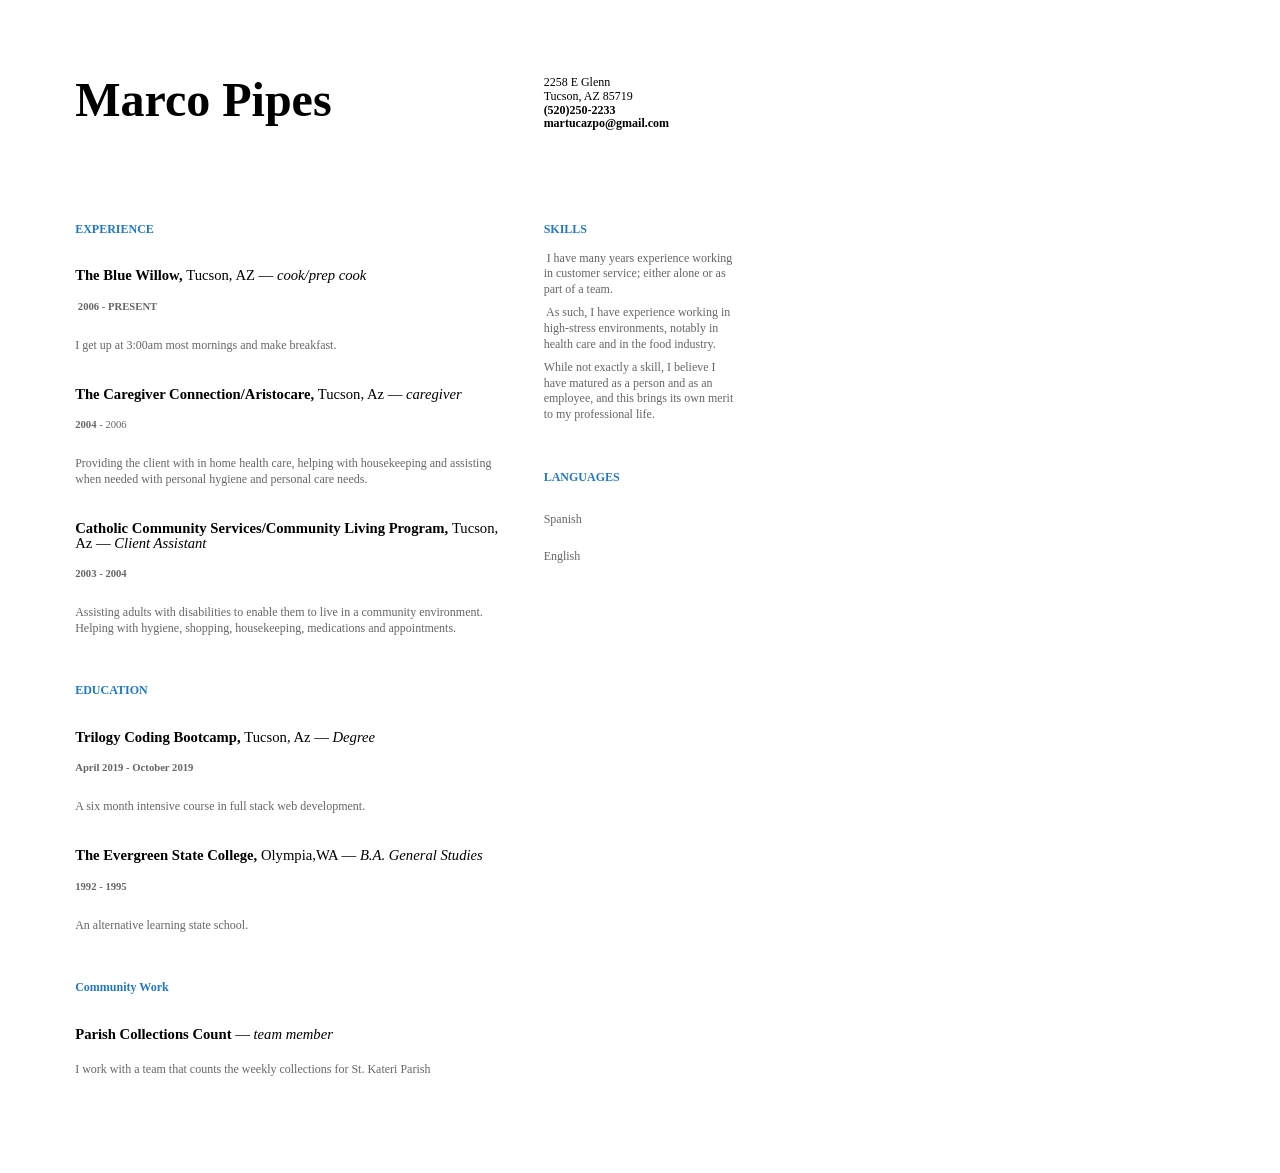
<file: Resume/Resume.html>
<html><head><meta content="text/html; charset=UTF-8" http-equiv="content-type"><style type="text/css">@import url('https://themes.googleusercontent.com/fonts/css?kit=RFda8w1V0eDZheqfcyQ4EGb3DKsRMD34dqg1gT8Z-p6isjtAVhoKeKPV_uAAgBOSk3k702ZOKiLJc3WVjuplzPesZW2xOQ-xsNqO47m55DA');.lst-kix_d52h1clnbs3c-5>li:before{content:"\0025a0  "}.lst-kix_d52h1clnbs3c-3>li:before{content:"\0025cf  "}.lst-kix_d52h1clnbs3c-2>li:before{content:"\0025a0  "}.lst-kix_d52h1clnbs3c-6>li:before{content:"\0025cf  "}.lst-kix_d52h1clnbs3c-1>li:before{content:"\0025cb  "}.lst-kix_d52h1clnbs3c-7>li:before{content:"\0025cb  "}.lst-kix_d52h1clnbs3c-0>li:before{content:"\00200b  "}.lst-kix_d52h1clnbs3c-8>li:before{content:"\0025a0  "}.lst-kix_3expns8knkd9-0>li:before{content:"\00200b  "}.lst-kix_3expns8knkd9-1>li:before{content:"\0025cb  "}ul.lst-kix_d52h1clnbs3c-5{list-style-type:none}ul.lst-kix_d52h1clnbs3c-6{list-style-type:none}.lst-kix_3expns8knkd9-3>li:before{content:"\0025cf  "}ul.lst-kix_d52h1clnbs3c-7{list-style-type:none}ul.lst-kix_d52h1clnbs3c-8{list-style-type:none}.lst-kix_3expns8knkd9-2>li:before{content:"\0025a0  "}.lst-kix_d52h1clnbs3c-4>li:before{content:"\0025cb  "}.lst-kix_3expns8knkd9-8>li:before{content:"\0025a0  "}.lst-kix_3expns8knkd9-7>li:before{content:"\0025cb  "}ul.lst-kix_d52h1clnbs3c-0{list-style-type:none}ul.lst-kix_d52h1clnbs3c-1{list-style-type:none}ul.lst-kix_d52h1clnbs3c-2{list-style-type:none}ul.lst-kix_d52h1clnbs3c-3{list-style-type:none}ul.lst-kix_d52h1clnbs3c-4{list-style-type:none}.lst-kix_3expns8knkd9-4>li:before{content:"\0025cb  "}.lst-kix_3expns8knkd9-5>li:before{content:"\0025a0  "}.lst-kix_3expns8knkd9-6>li:before{content:"\0025cf  "}ul.lst-kix_3expns8knkd9-2{list-style-type:none}ul.lst-kix_3expns8knkd9-1{list-style-type:none}ul.lst-kix_3expns8knkd9-4{list-style-type:none}ul.lst-kix_3expns8knkd9-3{list-style-type:none}ul.lst-kix_3expns8knkd9-0{list-style-type:none}ul.lst-kix_3expns8knkd9-6{list-style-type:none}ul.lst-kix_3expns8knkd9-5{list-style-type:none}ul.lst-kix_3expns8knkd9-8{list-style-type:none}ul.lst-kix_3expns8knkd9-7{list-style-type:none}ol{margin:0;padding:0}table td,table th{padding:0}.c26{border-right-style:solid;padding:7.2pt 7.2pt 7.2pt 7.2pt;border-bottom-color:#ffffff;border-top-width:0pt;border-right-width:0pt;border-left-color:#ffffff;vertical-align:top;border-right-color:#ffffff;border-left-width:0pt;border-top-style:solid;border-left-style:solid;border-bottom-width:0pt;width:165pt;border-top-color:#ffffff;border-bottom-style:solid}.c16{border-right-style:solid;padding:7.2pt 7.2pt 7.2pt 7.2pt;border-bottom-color:#ffffff;border-top-width:0pt;border-right-width:0pt;border-left-color:#ffffff;vertical-align:top;border-right-color:#ffffff;border-left-width:0pt;border-top-style:solid;border-left-style:solid;border-bottom-width:0pt;width:358.5pt;border-top-color:#ffffff;border-bottom-style:solid}.c10{margin-left:0pt;padding-top:16pt;list-style-position:inside;text-indent:45pt;padding-bottom:0pt;line-height:1.3;text-align:left;margin-right:15pt}.c7{color:#2079c7;font-weight:700;text-decoration:none;vertical-align:baseline;font-size:9pt;font-family:"Open Sans";font-style:normal}.c3{color:#b7b7b7;font-weight:700;text-decoration:none;vertical-align:baseline;font-size:9pt;font-family:"Open Sans";font-style:normal}.c0{color:#666666;font-weight:400;text-decoration:none;vertical-align:baseline;font-size:8pt;font-family:"Open Sans";font-style:normal}.c23{color:#2079c7;text-decoration:none;vertical-align:baseline;font-size:10pt;font-family:"Open Sans";font-style:normal}.c22{padding-top:6pt;padding-bottom:0pt;line-height:1.0;text-align:left;margin-right:15pt;height:9pt}.c4{padding-top:16pt;padding-bottom:0pt;line-height:1.0;page-break-after:avoid;text-align:left;margin-right:15pt}.c11{color:#666666;text-decoration:none;vertical-align:baseline;font-size:9pt;font-family:"Merriweather";font-style:normal}.c20{color:#666666;text-decoration:none;vertical-align:baseline;font-size:6pt;font-family:"Merriweather";font-style:normal}.c8{color:#000000;text-decoration:none;vertical-align:baseline;font-size:9pt;font-family:"Open Sans";font-style:normal}.c2{color:#000000;text-decoration:none;vertical-align:baseline;font-size:12pt;font-family:"Merriweather";font-style:italic}.c6{padding-top:5pt;padding-bottom:5pt;line-height:1.0;page-break-after:avoid;text-align:left;margin-right:15pt}.c15{color:#000000;text-decoration:none;vertical-align:baseline;font-size:11pt;font-family:"Merriweather"}.c9{padding-top:0pt;padding-bottom:0pt;line-height:1.15;text-align:left;margin-right:15pt}.c17{padding-top:30pt;padding-bottom:0pt;line-height:1.0;text-align:left;margin-right:15pt}.c25{padding-top:0pt;padding-bottom:6pt;line-height:1.0;text-align:left;margin-right:15pt}.c5{padding-top:6pt;padding-bottom:0pt;line-height:1.3;text-align:left;margin-right:15pt}.c21{padding-top:16pt;padding-bottom:0pt;line-height:1.3;text-align:left;margin-right:15pt}.c18{border-spacing:0;border-collapse:collapse;margin-right:auto}.c31{text-decoration:none;vertical-align:baseline;font-size:36pt;font-family:"Merriweather"}.c28{background-color:#ffffff;max-width:525.6pt;padding:28.8pt 43.2pt 43.2pt 43.2pt}.c29{margin-left:0pt;list-style-position:inside;text-indent:45pt}.c12{padding:0;margin:0}.c19{height:588pt}.c1{font-weight:400}.c30{height:80pt}.c13{font-weight:700}.c24{color:#000000}.c14{font-style:italic}.c32{height:9pt}.c27{font-style:normal}.title{padding-top:0pt;color:#000000;font-weight:700;font-size:36pt;padding-bottom:6pt;font-family:"Merriweather";line-height:1.0;text-align:left}.subtitle{padding-top:0pt;color:#000000;font-size:9pt;padding-bottom:0pt;font-family:"Open Sans";line-height:1.15;text-align:left}li{color:#666666;font-size:9pt;font-family:"Merriweather"}p{margin:0;color:#666666;font-size:9pt;font-family:"Merriweather"}h1{padding-top:30pt;color:#2079c7;font-weight:700;font-size:9pt;padding-bottom:0pt;font-family:"Open Sans";line-height:1.0;text-align:left}h2{padding-top:16pt;color:#000000;font-weight:700;font-size:11pt;padding-bottom:0pt;font-family:"Merriweather";line-height:1.0;page-break-after:avoid;text-align:left}h3{padding-top:5pt;color:#666666;font-size:8pt;padding-bottom:5pt;font-family:"Open Sans";line-height:1.0;page-break-after:avoid;text-align:left}h4{padding-top:8pt;-webkit-text-decoration-skip:none;color:#666666;text-decoration:underline;text-decoration-skip-ink:none;font-size:11pt;padding-bottom:0pt;font-family:"Trebuchet MS";line-height:1.3;page-break-after:avoid;text-align:left}h5{padding-top:8pt;color:#666666;font-size:11pt;padding-bottom:0pt;font-family:"Trebuchet MS";line-height:1.3;page-break-after:avoid;text-align:left}h6{padding-top:8pt;color:#666666;font-size:11pt;padding-bottom:0pt;font-family:"Trebuchet MS";line-height:1.3;page-break-after:avoid;font-style:italic;text-align:left}</style></head><body class="c28"><p class="c22"><span class="c1 c20"></span></p><a id="t.3174920c706d2e92f4bca849dc4420bb0ebf1962"></a><a id="t.0"></a><table class="c18"><tbody><tr class="c30"><td class="c16" colspan="1" rowspan="1"><p class="c25 title" id="h.x8fm1uorkbaw"><span class="c13 c24 c27 c31">Marco Pipes</span></p></td><td class="c26" colspan="1" rowspan="1"><p class="c9"><span class="c1 c8">2258 E Glenn</span></p><p class="c9"><span class="c8 c1">Tucson, AZ 85719</span></p><p class="c9"><span class="c8 c13">(520)250-2233</span></p><p class="c9"><span class="c8 c13">martucazpo@gmail.com</span></p></td></tr><tr class="c19"><td class="c16" colspan="1" rowspan="1"><h1 class="c17" id="h.y7d3xdxnr44m"><span class="c7">EXPERIENCE</span></h1><h2 class="c4" id="h.rfgvkg2ifhfd"><span>The Blue Willow</span><span class="c24">, </span><span class="c1">Tucson, AZ &mdash; </span><span class="c1 c14">cook/prep cook</span></h2><h3 class="c6" id="h.n64fgzu3lwuy"><span>&nbsp;2006 - PRESENT</span></h3><p class="c5"><span>I get up at 3:00am most mornings and make breakfast.</span></p><h2 class="c4" id="h.wj0puh61kxsr"><span>The Caregiver Connection/Aristocare</span><span class="c24">, </span><span class="c1">Tucson, Az &mdash; </span><span class="c15 c1 c14">caregiver</span></h2><h3 class="c6" id="h.8hk593fs3sag"><span>2004</span><span class="c0">&nbsp;- 2006 </span></h3><p class="c5"><span class="c11 c1">Providing the client with in home health care, helping with housekeeping and assisting when needed with personal hygiene and personal care needs.</span></p><h2 class="c4" id="h.1hxcpsc1hco2"><span>Catholic Community Services/Community Living Program, </span><span class="c1">Tucson, Az</span><span>&nbsp;</span><span class="c1">&mdash; </span><span class="c1 c14 c15">Client Assistant</span></h2><h3 class="c6" id="h.ybypdmed418m"><span>2003 - 2004</span></h3><p class="c5"><span class="c11 c1">Assisting adults with disabilities to enable them to live in a community environment. Helping with hygiene, shopping, housekeeping, medications and appointments.</span></p><h1 class="c17" id="h.yk8luflkpwij"><span>EDUCATION</span></h1><h2 class="c4" id="h.6wymnhinx9q5"><span>Trilogy Coding Bootcamp</span><span>, </span><span class="c1">Tucson, Az &mdash; </span><span class="c15 c1 c14">Degree</span></h2><h3 class="c6" id="h.7vtcyzeczjot"><span>April 2019 - October 2019</span></h3><p class="c5"><span class="c1 c11">A six month intensive course in full stack web development.</span></p><h2 class="c4" id="h.czfiadnsgnzp"><span>The Evergreen State College</span><span>, </span><span class="c1">Olympia,WA &mdash; </span><span class="c15 c1 c14">B.A. General Studies</span></h2><h3 class="c6" id="h.miiyt1y6sl7g"><span>1992 - 1995</span></h3><p class="c5"><span>An alternative learning state school.</span></p><h1 class="c17" id="h.jhv78pp9wtzd"><span>Community Work</span></h1><h2 class="c4" id="h.vm051rmyhoww"><span>Parish Collections Count</span><span>&nbsp;</span><span class="c1">&mdash; </span><span class="c1 c14">team member</span></h2><p class="c5"><span class="c11 c1">I work with a team that counts the weekly collections for St. Kateri Parish</span></p></td><td class="c26" colspan="1" rowspan="1"><h1 class="c17" id="h.ca0awj8022e2"><span class="c7">SKILLS</span></h1><ul class="c12 lst-kix_d52h1clnbs3c-0 start"><li class="c5"><span class="c11 c1">I have many years experience working in customer service; either alone or as part of a team.</span></li><li class="c5"><span class="c11 c1">As such, I have experience working in high-stress environments, notably in health care and in the food industry.</span></li></ul><p class="c5"><span class="c11 c1">While not exactly a skill, I believe I have matured as a person and as an employee, and this brings its own merit to my professional life.</span></p><h1 class="c17" id="h.cxxkes25b26"><span>LANGUAGES</span></h1><p class="c21"><span class="c11 c1">Spanish</span></p><p class="c21"><span class="c11 c1">English</span></p></td></tr></tbody></table><p class="c5 c32"><span class="c11 c1"></span></p></body></html>
</file>
